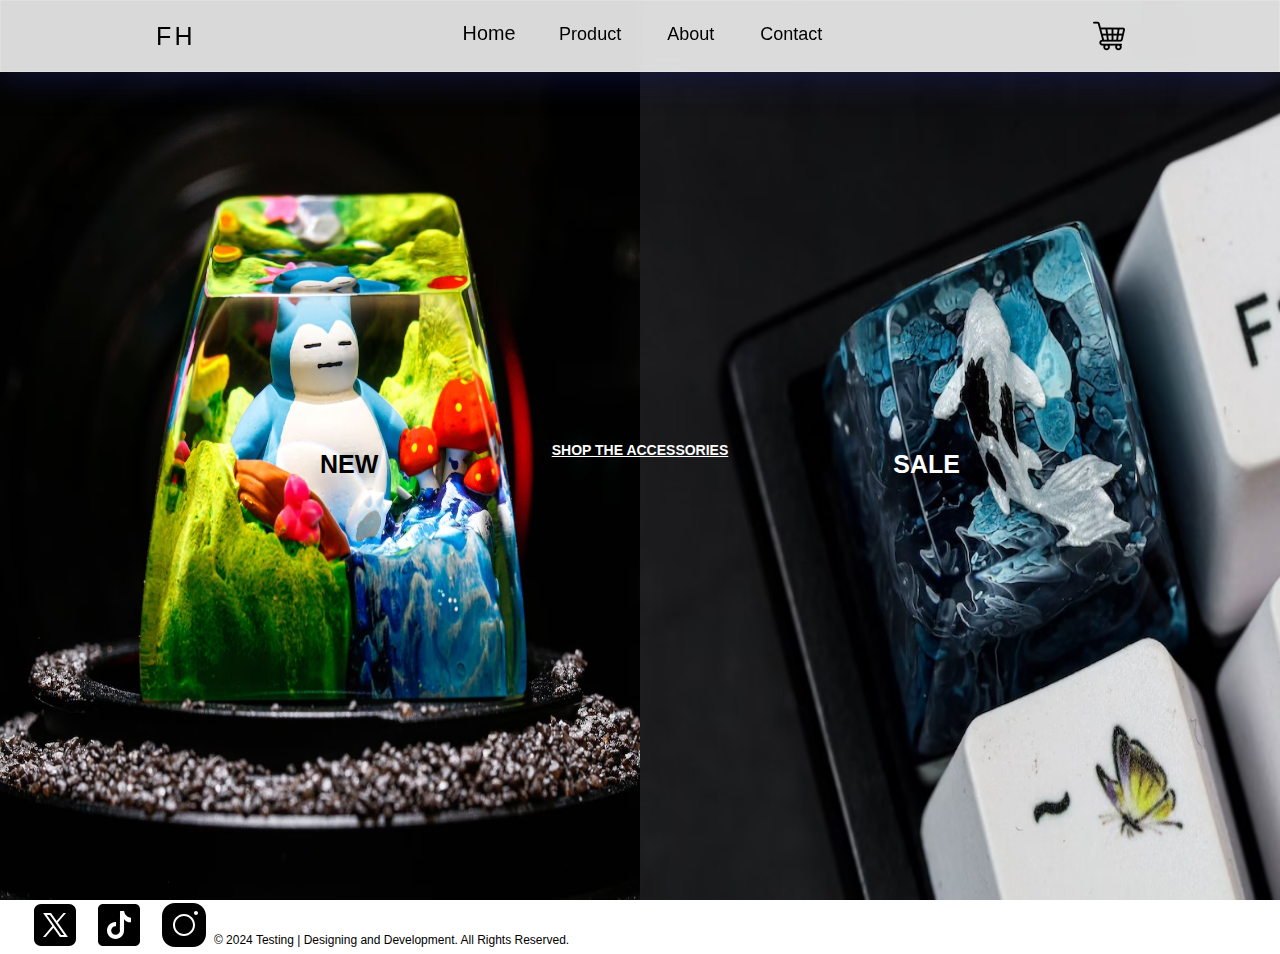
<file: index.html>
<html lang="en">
<head>
    <meta charset="UTF-8">
    <meta name="viewport" content="width=device-width, initial-scale=1.0">
    <title>Document</title>
    <link rel="stylesheet" href="style.css">
    <link rel="stylesheet" href="https://fonts.googleapis.com/css2?family=Roboto:wght@400;700&display=swap">

</head>
<body>
    <header class="header">
        <a href="index.html" class="logo"><span class="LogoA">F</span><span class="LogoB">H</span></a>
    
        <nav class="navbar">
            <a href="index.html" class="active">Home</a>
            <a href="product.html">Product</a>
            <a href="about.html">About</a>
            <a href="contact.html">Contact</a>
        </nav>

        <a href="#" class="cart"><img src="img/cart.png" alt=""></a>
    </header>

    <div class="bground">
        <div class="bground-image">
            <img src="img/product1.png" alt="">
            <div class="img-txt-left">NEW</div>
            <a href="product.html" class="img-txt-left-link">SHOP THE ACCESSORIES</a>
        
        </div>
        <div class="bground-image">
            
            <img src="img/product2.png" alt="">
            
            <div class="img-txt-right">SALE</div>
        </div>
    </div>

    <div class="cartTab">
        <h1>Shopping Cart</h1>
        <div class="listCart">
            
        </div>

        <div class="btn">
            <button class="close">CLOSE</button>
            <button class="checkOut">CHECK OUT</button>
        </div>
    </div>

    <footer class = 'footer'>
        <div class="social-icons">
            <a href="#"><img src="img/X.svg" alt=""></a>
            <a href="#"><img src="img/tiktok.svg" alt=""></a>
            <a href="#"><img src="img/instagram.svg" alt=""></a>
            
        </div>
        <p>&copy; 2024 Testing | Designing and Development. All Rights Reserved.</p>
    </footer>
    <script src="script.js"></script>
</body>

</html>
</file>
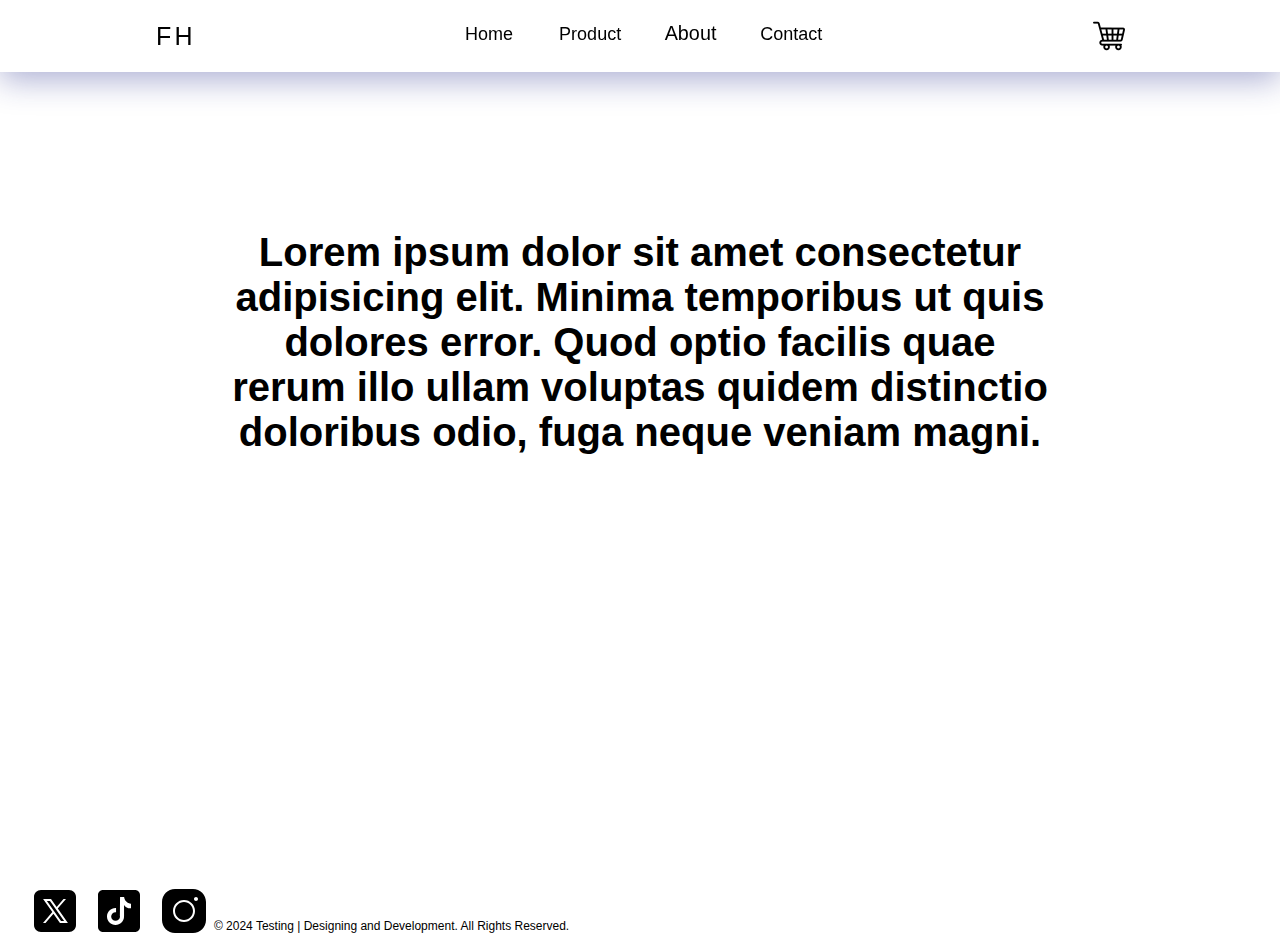
<file: about.html>
<html lang="en">
<head>
    <meta charset="UTF-8">
    <meta name="viewport" content="width=device-width, initial-scale=1.0">
    <title>Document</title>
    <link rel="stylesheet" href="style.css">
    <link rel="stylesheet" href="https://fonts.googleapis.com/css2?family=Roboto:wght@400;700&display=swap">

</head>
<body>
    <header class="header">
        <a href="index.html" class="logo"><span class="LogoA">F</span><span class="LogoB">H</span></a>
    
        <nav class="navbar">
            <a href="index.html">Home</a>
            <a href="product.html">Product</a>
            <a href="about.html" class="active">About</a>
            <a href="contact.html">Contact</a>
        </nav>

        <a href="#" class="cart"><img src="img/cart.png" alt=""></a>
    </header>

    <div class="cartTab">
        <h1>Shopping Cart</h1>
        <div class="listCart">
            
        </div>

        <div class="btn">
            <button class="close">CLOSE</button>
            <button class="checkOut">CHECK OUT</button>
        </div>
    </div> 

    <section class="about">
        <h1>Lorem ipsum dolor sit amet consectetur adipisicing elit. Minima temporibus ut quis dolores error. Quod optio facilis quae rerum illo ullam voluptas quidem distinctio doloribus odio, fuga neque veniam magni.</h1>
    </section>

    <footer class = 'footer'>
        <div class="social-icons">
            <a href="#"><img src="img/X.svg" alt=""></a>
            <a href="#"><img src="img/tiktok.svg" alt=""></a>
            <a href="#"><img src="img/instagram.svg" alt=""></a>
        </div>
        <p>&copy; 2024 Testing | Designing and Development. All Rights Reserved.</p>
    </footer>
</body>
</html>
</file>
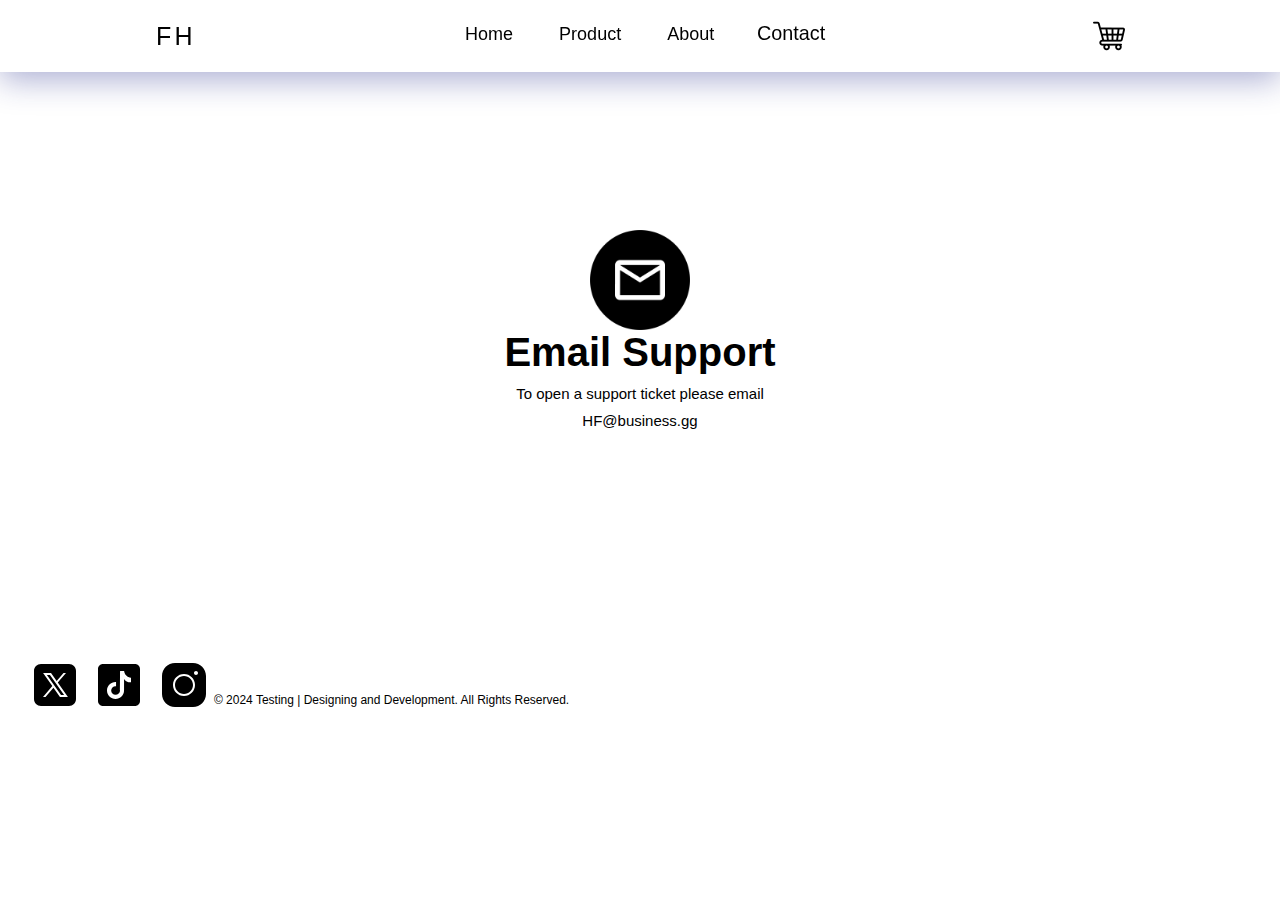
<file: contact.html>
<html lang="en">
<head>
    <meta charset="UTF-8">
    <meta name="viewport" content="width=device-width, initial-scale=1.0">
    <title>Document</title>
    <link rel="stylesheet" href="style.css">
    <link rel="stylesheet" href="https://fonts.googleapis.com/css2?family=Roboto:wght@400;700&display=swap">

</head>
<body>
    <header class="header">
        <a href="index.html" class="logo"><span class="LogoA">F</span><span class="LogoB">H</span></a>
    
        <nav class="navbar">
            <a href="index.html">Home</a>
            <a href="product.html">Product</a>
            <a href="about.html">About</a>
            <a href="contact.html" class="active">Contact</a>
        </nav>

        <a href="#" class="cart"><img src="img/cart.png" alt=""></a>

    </header>

    <section>
        <div class="contact">
            <img src="/img/mail.png" alt="" id="mail">
            <h1>Email Support</h1>
            <p>To open a support ticket please email</p>
            <p> HF@business.gg</p>
        </div>
    </section>

    

    <footer class = 'footer'>
        <div class="social-icons">
            <a href="#"><img src="img/X.svg" alt=""></a>
            <a href="#"><img src="img/tiktok.svg" alt=""></a>
            <a href="#"><img src="img/instagram.svg" alt=""></a>
        </div>
        <p>&copy; 2024 Testing | Designing and Development. All Rights Reserved.</p>
    </footer>
</body>
</html>
</file>
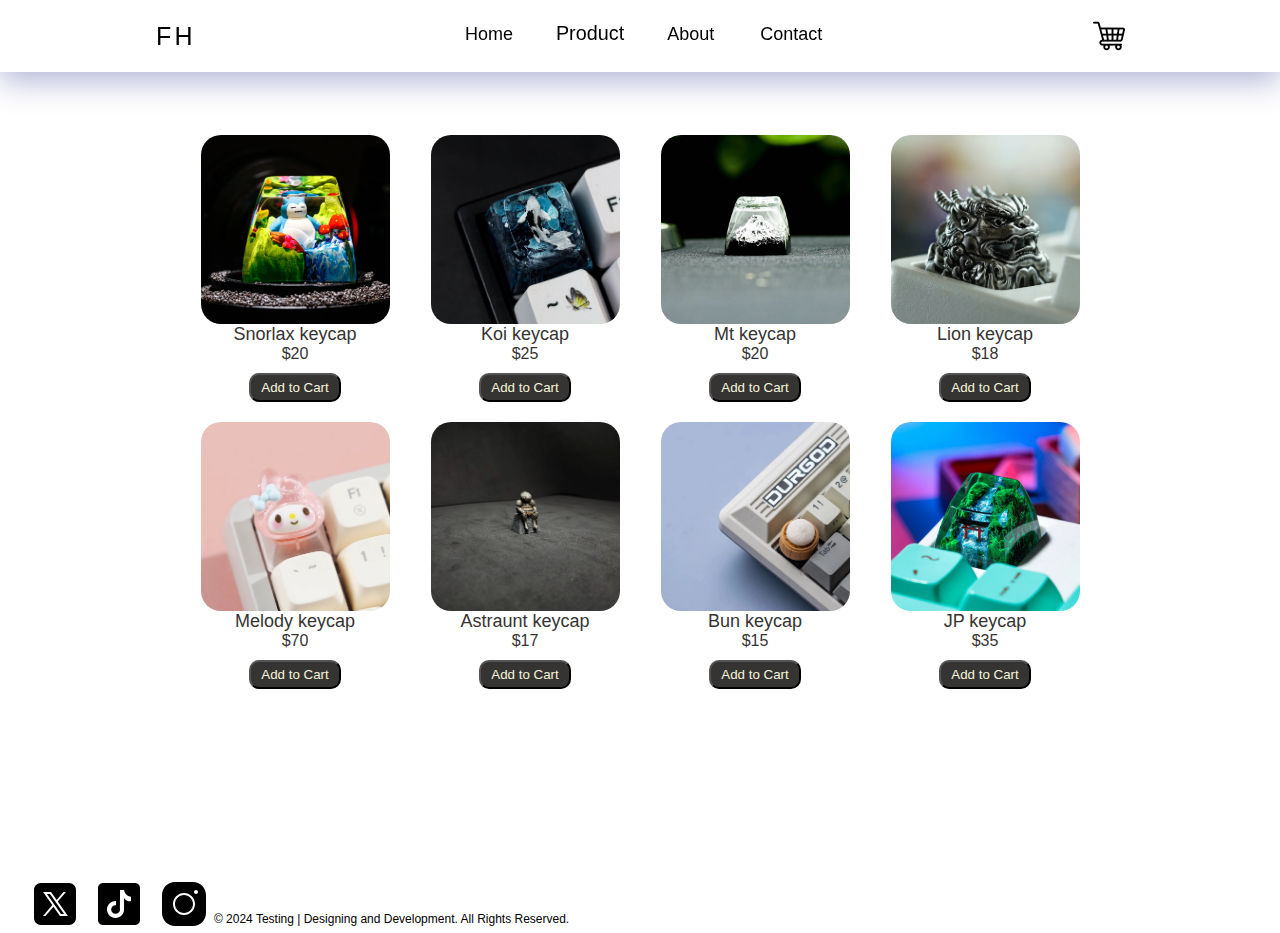
<file: product.html>
<html lang="en">
<head>
    <meta charset="UTF-8">
    <meta name="viewport" content="width=device-width, initial-scale=1.0">
    <title>Document</title>
    <link rel="stylesheet" href="style.css">
    <link rel="stylesheet" href="https://fonts.googleapis.com/css2?family=Roboto:wght@400;700&display=swap">

</head>
<body class>
    <header class="header">
        <a href="index.html" class="logo"><span class="LogoA">F</span><span class="LogoB">H</span></a>
    
        <nav class="navbar">
            <a href="index.html">Home</a>
            <a href="product.html" class="active">Product</a>
            <a href="about.html">About</a>
            <a href="contact.html">Contact</a>
        </nav>

        <a href="#" class="cart"><img src="img/cart.png" alt=""></a>
    </header>

    <div class="container">
        <div class="listProduct">
        <div class="item">
            <img src="img/product1.png" alt="">
            <h2>NAME PRODUCT</h2>
            <div class="price">$20</div>
            <button class="addCart">Add to Cart</button>
        </div>
        </div>
    </div>

    <div class="cartTab">
        <h1>Shopping Cart</h1>
        <div class="listCart">
            
        </div>

        <div class="btn">
            <button class="close">CLOSE</button>
            <button class="checkOut">CHECK OUT</button>
        </div>
    </div>
    

    <footer class = 'footer'>
        <div class="social-icons">
            <a href="#"><img src="img/X.svg" alt=""></a>
            <a href="#"><img src="img/tiktok.svg" alt=""></a>
            <a href="#"><img src="img/instagram.svg" alt=""></a>
        </div>
        <p>&copy; 2024 Testing | Designing and Development. All Rights Reserved.</p>
    </footer>
    
<script src="script.js"></script>
</body>
</html>
</file>
<file: style.css>
*{
    margin: 0;
    padding: 0;
    box-sizing: border-box;
    text-decoration: none;
    list-style: none;
    font-family:Arial, Helvetica, sans-serif
    
}

.header{
    position: fixed;
    top: 0;
    left: 0;
    width: 100%;
    height: 5%;
    padding: 35px 12%;
    background: rgba(255, 255, 255, 0.85);
    box-shadow: 0 8px 32px 0 rgba( 31, 38, 135, 0.37 );
    backdrop-filter: blur( 6px );
    -webkit-backdrop-filter: blur( 6px );
    border: 1px solid rgba( 255, 255, 255, 0.18 );
    display: flex;
    justify-content: space-between;
    align-items: center;
    z-index: 100;
}

.logo {
    font-size: 25px;
    color: black;
    transition: 0.5s ease;
    
    
}

.cart:hover{
    transition: transform 0.3s;
    transform: scale(1.2);
}

.logo span {
    display: inline-block;
    transition: transform 0.3s, color 0.3s; /* Add transition for smooth scaling and color change */
    margin: 1.5px;
  }
  
  .logo:hover .LogoA {
    transform: scale(1.2); /* Scale the logo to 120% of its original size */
    color: aquamarine; /* Change the color of LogoA when hovering */
    text-shadow: black;
  }
  
  .logo:hover .LogoB {
    transform: scale(1.2); /* Scale the logo to 120% of its original size */
    color: pink; /* Change the color of LogoB when hovering */
    text-shadow: black;
  }
  .navbar {
    display: flex;
    justify-content: center;
    align-items: center;
    height: 100%; /* Ensure the navbar fills the height of the header */
}

  .navbar a{
    font-size: 18px;
    
    color: black;
    margin: 0 23px;
    border-bottom: 3px solid transparent;
    transition: 0.5s ease;

}

.navbar a:hover {
    transform: scale(1.1);

}

.navbar a.active{
    transform: scale(1.1);

}

.bgroud {
    display: flex;
    flex-direction: row;
    
}

.bground-image img {
    float: left;
    width: 50%;
    height: 100%;
    
}

.img-txt-left{
    position: absolute;
    top: 50%;
    left: 25%;
    color: black;
    font-size: 25px;
    font-weight: bold;
}

.img-txt-left-link{
    position: absolute;
    top: 50%;
    left: 50%;
    transform: translate(-50%, -50%);
    color: white;
    font-size: 14px;
    font-weight: bold;
    text-decoration: underline;

}

.img-txt-right{
    position: absolute;
    top: 50%;
    right: 25%;
    color: white;
    font-size: 25px;
    font-weight: bold;
}

.home{
    width: 100%;
    min-width: 100vh;
    background: white;
    display: flex;
    align-items: center;
    gap: 7em;
    padding: 150px 12% 0; /* top 30 px - right 12% - 0 bottom side*/
}

.social-icons{
    float: left;
    margin-left: 25px;
    margin-top: 0px;
    
}

.social-icons img{
    width: 50px;
    height: 50px;
    transition: 0.5s ease;
    margin: 0 5px;
    -webkit-filter: brightness(50%);

}

.social-icons img:hover{
    position: relative;
    transform: scale(1.3);
    border-radius: 12px;
}

footer{
    
    line-height: -10px;
    text-align: center;
    
}

.footer p{
    float: left;
    margin-top: 33px;
    font-size: 12px;
}


.container {
    width: 900px;
    max-width: 90vw;
    margin: auto;
    text-align: center;
    padding-top: 100px;
    margin-bottom: 190px;
    transition: transform 0.5s;
}


.listProduct .item img {
    width: 90%;
    border-radius: 20px;
    
}

.listProduct{
    display: grid;
    grid-template-columns: repeat(4,1fr);
    margin-top: 35px;
    gap: 20px;
    margin-bottom: 40px;
}


.listProduct .item {
    background-color: white ;
    color: #353432;
    
}

.listProduct .item h2{
    font-weight: 500;
    font-size: large;
}

.listProduct .item .price {
    font-size: medium;
}

.listProduct .item button{
    background-color: #353432;
    color: beige;
    padding: 5px 10px;
    margin-top: 10px;
    border-radius: 10px;
}

.cartTab{
    width: 400px;
    background-color: #353432;
    color: #eee;
    position: fixed;
    padding-top: 20px;
    inset: 70px -400px 0 auto; /* top right bottom left*/
    display: grid;
    grid-template-rows: 70px 1fr 70px;
    transition: .5s;
}

body.showCart .cartTab {
    inset: 70px 0 0 auto;
}

body.showCart .container{
    transform: translateX(-250px);
}

.cartTab h1{
    padding: 20px;
    margin: 0;
    font-weight: 300;
}

.cartTab .btn{
    display: grid;
    grid-template-columns: repeat(2, 1fr);
}

.cartTab .btn button{
    background-color: rgb(204, 204, 82);
    border: none;
    font-family: 'Roboto';
    font-weight: 500;
    cursor: pointer;
}

.cartTab .btn .close{
    background-color: aliceblue;
}

.cartTab .listCart .item img{
    width: 100%;
    margin-left: 30px;
}

.cartTab .listCart .item {
    display: grid;
    grid-template-columns: 70px 150px 50px 1fr;
    gap: 10px;
    text-align: center;
    align-items: center;
}

.name{
    margin-left: 30px;
}

.listCart .quantity span{
    display: inline-block;
    width: 25px;
    height: 25px;
    
    color: white;
    border-radius: 50%;
    cursor:pointer;
    
}

.listCart .quantity span:nth-child(2) {
    background-color: transparent;
    color: #eee;

}

.listCart .item:nth-child(even){
    background-color: #eee1;

}

.listCart{
    overflow: auto;

}

.listCart::-webkit-scrollbar{
    width: 0;
}

.contact {
    margin: 18%;
    text-align: center;
    font-family: Arial, Helvetica, sans-serif;
    font-size: 20px;
}

.about {
    margin: 18%;
    text-align: center;
    font-family: Arial, Helvetica, sans-serif;
    font-size: 20px;
    margin-bottom: 431px;
}

.contact p {
    text-align: center;
    font-family: Arial, Helvetica, sans-serif;
    font-size: 15px;
    margin-top: 10px;
}

.contact img {
    padding-bottom: 0px;
    width: 100px;

}
</file>
